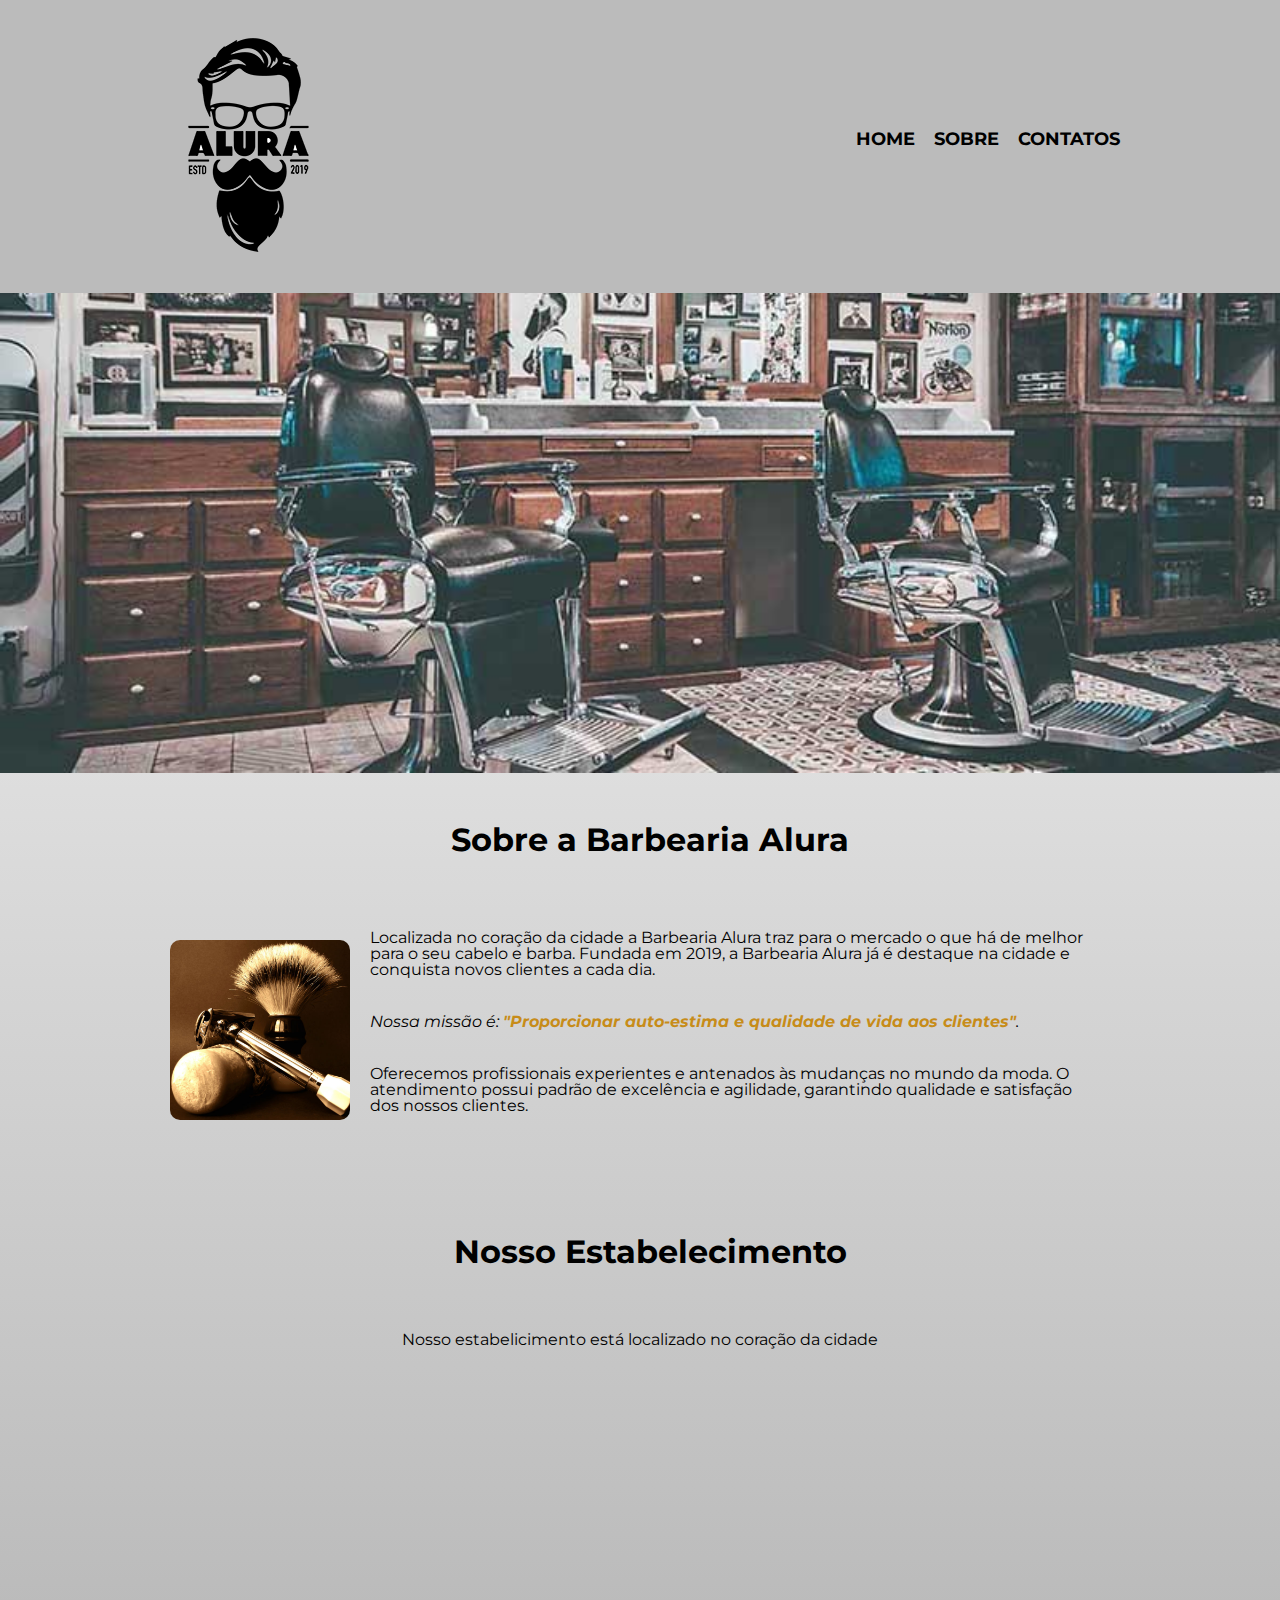
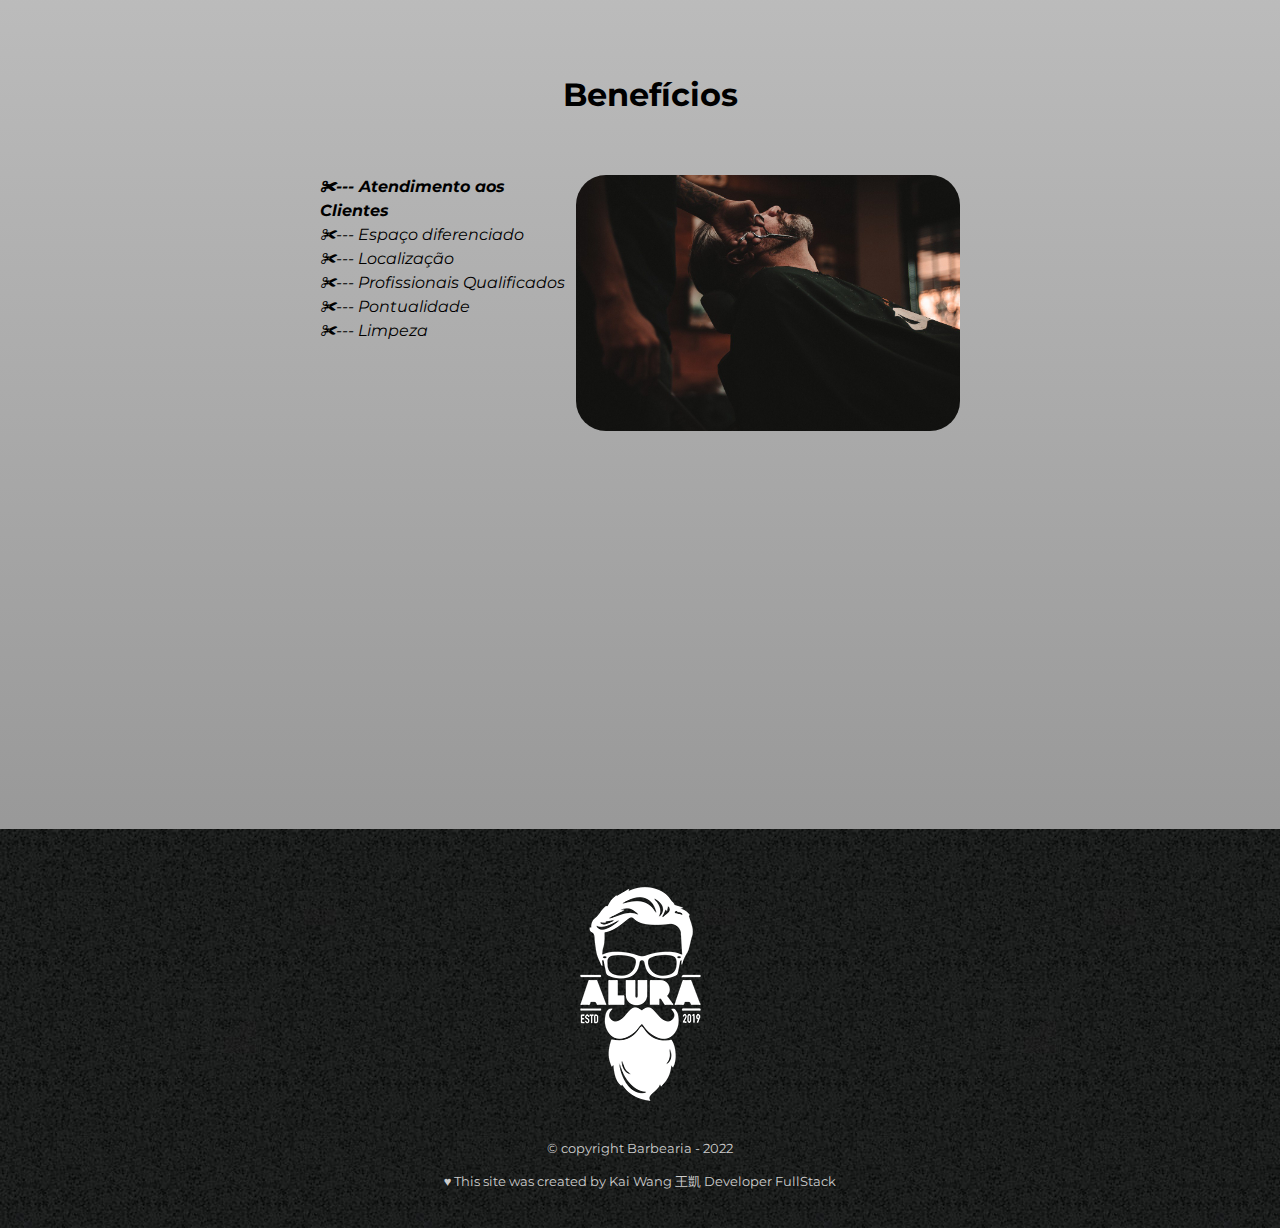
<file: index.html>
<!DOCTYPE html>
<html lang="pt-br">
	<head>
		<meta charset="UTF-8">
		<meta name="viewport" content="width=device-width">
		<title>Index - Barbearia</title>
		<link rel="stylesheet" href="./resource/styles/reset.css">
		<link rel="stylesheet" href="./resource/styles/style.css">
		<link rel="stylesheet" href="./resource/styles/footer.css">
   	    <link rel="stylesheet" href="./resource/styles/header.css">
		<link rel="preconnect" href="https://fonts.googleapis.com">
		<link rel="preconnect" href="https://fonts.gstatic.com" crossorigin>
		<link href="https://fonts.googleapis.com/css2?family=Montserrat:wght@100&display=swap" rel="stylesheet"> 
	
	</head>

	<body>
		<header>
			<div class="container">
				<h1>
					<img src="/resource/img/logo.png" alt="Logo barbearia">
				</h1>
				
				<nav class="navbar-barbearia">
					<ul>
						<li><a href="./products.html" target="_blank" rel="noopener noreferrer">Home</a></li>
						<li><a href="./index.html" target="_blank" rel="noopener noreferrer">Sobre</a></li>
						<li><a href="./contato.html" target="_blank" rel="noopener noreferrer">Contatos</a></li>
					</ul>
				</nav>
			</div>
		</header>

		<img class="banner" src="./resource/img/banner.jpg">
		
		<main >
				<div class="principal">
					<section class="principal--content">
						<h2 class="titulo-principal">Sobre a Barbearia Alura</h2>
						<img class="utensilios" src="./resource/img/utensilios.jpg" alt="utensilios de um barbeiro">
						<p class="principal-paragraph-content">Localizada no coração da cidade a <strong>Barbearia Alura</strong> traz para o mercado o que há de melhor para o seu cabelo e barba. Fundada em 2019, a Barbearia Alura já é destaque na cidade e conquista novos clientes a cada dia.</p>
			
						<p class="principal-paragraph-content" ><em>Nossa missão é: <strong>"Proporcionar auto-estima e qualidade de vida aos clientes"</strong>.</em></p>
			
						<p class="principal-paragraph-content">Oferecemos profissionais experientes e antenados às mudanças no mundo da moda. O atendimento possui padrão de excelência e agilidade, garantindo qualidade e satisfação dos nossos clientes.</p>
					</section>
				</div>
		
			<div class="main-container">

			<section class="mapa">
				<h3 class="titulo-principal">Nosso Estabelecimento</h3>
				<p>Nosso estabelicimento está localizado no coração da cidade</p>
				<iframe src="https://www.google.com/maps/embed?pb=!1m18!1m12!1m3!1d3657.114432872333!2d-46.654822510996446!3d-23.564333262533523!2m3!1f0!2f0!3f0!3m2!1i1024!2i768!4f13.1!3m3!1m2!1s0x94ce59541c6c79c3%3A0x36b90a85f0f8cb33!2sGrupo%20Alura!5e0!3m2!1spt-BR!2sbr!4v1669269662750!5m2!1spt-BR!2sbr" width="100%" height="200" style="border:0;" allowfullscreen="" loading="lazy" referrerpolicy="no-referrer-when-downgrade"></iframe>
			</section>
				
			<section class="beneficios">
				<h3 class="titulo-principal">Benefícios</h3>
				
				<div class="conteudo-beneficios">
					<ul class="lista-beneficios">
						<li class="itens">Atendimento aos Clientes</li>
						<li class="itens">Espaço diferenciado</li>
						<li class="itens">Localização</li>
						<li class="itens">Profissionais Qualificados</li>
						<li class="itens">Pontualidade</li>
						<li class="itens">Limpeza</li>
					</ul><img src="./resource/img/beneficios.jpg" class="imagem-beneficios">
				</div>

				<div class="video">
					<iframe width="100%" height="315" src="https://www.youtube.com/embed/wcVVXUV0YUY" frameborder="0" allow="accelerometer; autoplay; encrypted-media; gyroscope; picture-in-picture" allowfullscreen></iframe>
				</div>
				
			</section>
				
			</div>
		</main>

		<footer>
			<img src="./resource/img/logo-branco.png" alt="Logo rodapé">
			<p> &copy; copyright Barbearia  - 2022 </p>
			<p> &hearts; This site was created by Kai Wang 王凱 Developer FullStack </p>
		</footer>
	</body>
</html>
</file>
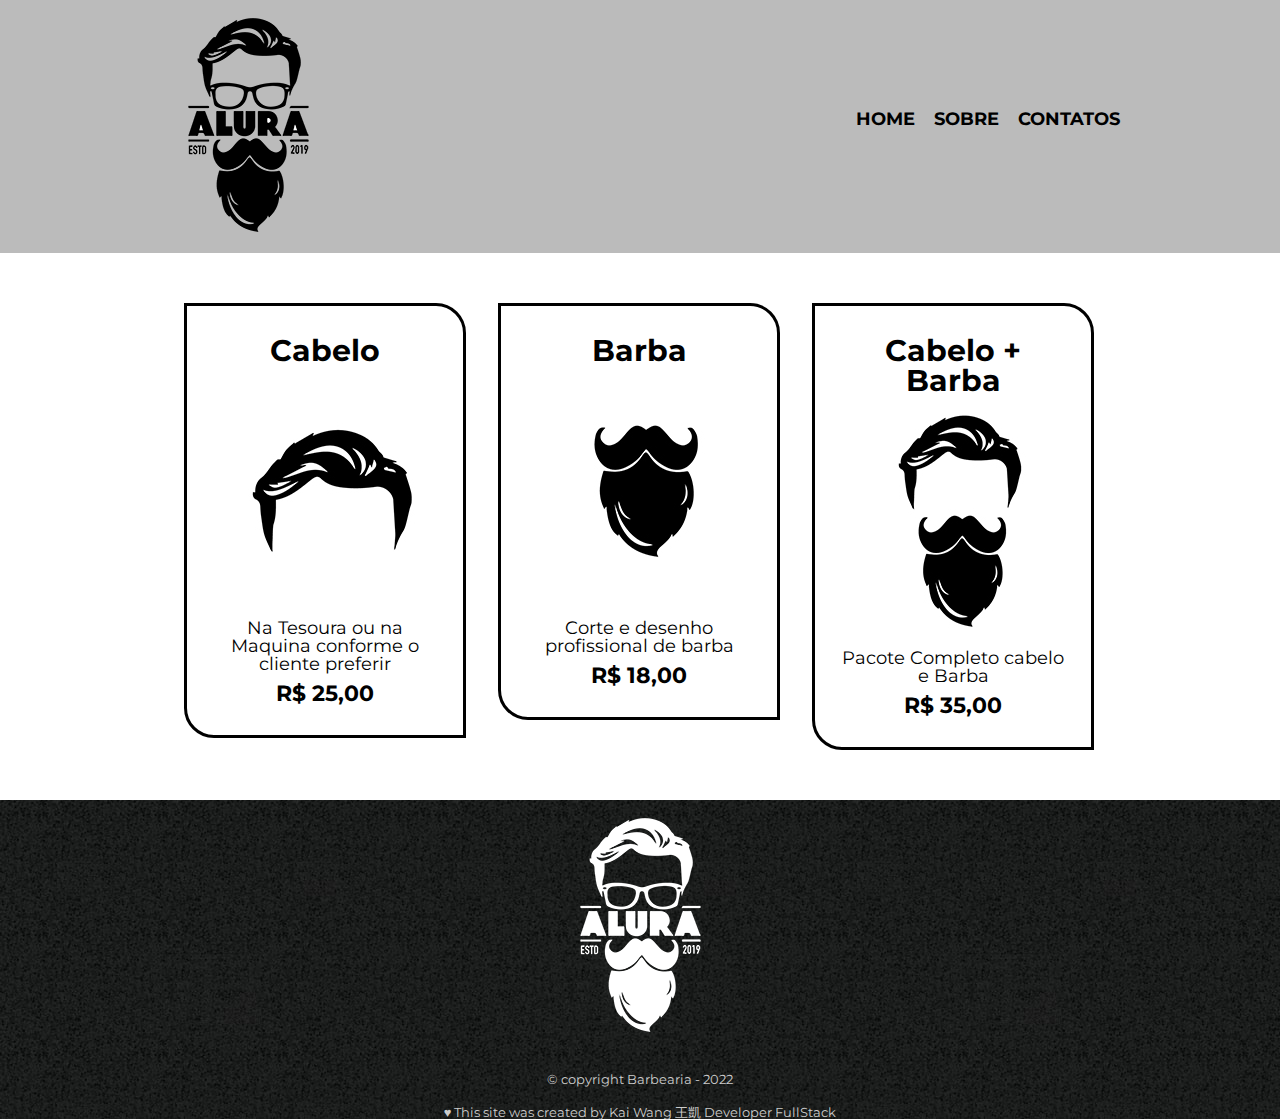
<file: products.html>
<!DOCTYPE html>
<html lang="en">
<head>
    <meta charset="UTF-8">
    <meta http-equiv="X-UA-Compatible" content="IE=edge">
    <meta name="viewport" content="width=device-width, initial-scale=1.0">
    <link rel="stylesheet" href="./resource/styles/footer.css">
    <link rel="stylesheet" href="./resource/styles/header.css">
    <link rel="stylesheet" href="./resource/styles/reset.css">
    <link rel="stylesheet" href="./resource/styles/products.css">
    <link rel="preconnect" href="https://fonts.googleapis.com">
    <link rel="preconnect" href="https://fonts.gstatic.com" crossorigin>
    <link href="https://fonts.googleapis.com/css2?family=Montserrat:wght@100&display=swap" rel="stylesheet"> 
    
    <title>sobre - barbearia</title>
</head>
<body>
    <header>
        <div class="container">
            <h1>
                <img src="/resource/img/logo.png" alt="Logo barbearia">
            </h1>
            
            <nav class="navbar-barbearia">
                <ul>
                    <li><a href="./products.html" target="_blank" rel="noopener noreferrer">Home</a></li>
                    <li><a href="./index.html" target="_blank" rel="noopener noreferrer">Sobre</a></li>
                    <li><a href="./contato.html" target="_blank" rel="noopener noreferrer">Contatos</a></li>
                </ul>
            </nav>
        </div>
    </header>
    <main>
        <ul class="products">
            <li>
                <h2>Cabelo</h2>
                <img src="./resource/img/cabelo.jpg" alt="Cabelo">
                <p class="description-products">Na Tesoura ou na Maquina conforme o cliente preferir</p>
                <p class="price-products">R$ 25,00</p>
            </li>
            <li>
                <h2>Barba</h2>
                <img src="./resource/img/barba.jpg" alt="Barba">
                <p class="description-products">Corte e desenho profissional de barba</p>
                <p class="price-products">R$ 18,00</p>
            </li>
            <li>
                <h2>Cabelo + Barba</h2>
                <img src="./resource/img/cabelo+barba.jpg" alt="Cabelo + Barba">
                <p class="description-products">Pacote Completo cabelo e Barba</p>
                <p class="price-products">R$ 35,00</p>
            </li>
        </ul>
        
    </main>
    <footer>
        <img src="./resource/img/logo-branco.png" alt="Logo rodapé">
        <p> &copy; copyright Barbearia  - 2022 </p>
        <p> &hearts; This site was created by Kai Wang 王凱 Developer FullStack </p>
    </footer>
</body>
</html>
</file>
<file: resource/styles/style.css>
body{
	background: linear-gradient(#FEFEFE, #888888);
	font-family: "Montserrat", sans-serif;
}

.banner{
	width: 100%;
}

.principal{
	padding: 3em 0;
	
}
.principal--content{
	width: 940px;
	margin: 0 auto;
}

.main-container {
	width: 960px;
	margin: 0 auto;
}

.titulo-principal {
	text-align: center;
	font-weight: bold;
	font-size: 2em;
	margin-bottom:2em;
	clear: left;
	padding-left: 20px;
	text-shadown: 10px 10px 10px #000000;
}

.principal-paragraph-content {
	text-align: left;
	padding: 10px;
	margin: 0 0 1em;
}

em strong {
	color: #c78c19;
	font-weight: bold;
}

.principal em {
	font-style: italic;
}

.itens {
	font-style: italic;
	line-height: 1.5em;
}

.itens:before{
	content:  "\2700---  "
}

.itens:first-child{
	font-weight: bold;
}

.beneficios {
	padding: 3em 0;
}
.conteudo-beneficios{
	width: 640px;
	margin: 0 auto;
}
.lista-beneficios{
	width: 40%;
	display: inline-block;
}
.imagem-beneficios {
	width: 60%;
	margin: 0 auto;
	border-radius: 30px;
	vertical-align: top;
	transition: 400ms;
	box-shadown: 10px 10px 10px #000000;
}
.imagem-beneficios:hover{
	opacity: 0.3;
}

.utensilios{
	width: 180px;
	float: left;
	margin: 20px 20px 20px 0;
	border-radius: 10px;
}

.mapa{
	padding: 3em 0;
}
.mapa p{
	margin: 2em 0 2em;
	text-align: center;
}

.video {
    width: 560px;
    margin: 1em auto;
}



@media screen and (max-width: 940px){
	.principal, .mapa, .video, .principal--content, .main-container, .conteudo-beneficios{
		width: 80%;
		margin: 0 auto;
	}

	.lista-beneficios, .imagem-beneficios{
		margim: 10px auto;
	}
	.video{
		margin-top: 20px;
	}
}

@media screen and (max-width: 480px){
	.principal, .mapa, .video, .principal--content, .main-container, .conteudo-beneficios{
		width: auto;
		margin: 0;
	}
	
	.beneficios, .main-container, .conteudo-beneficios{
		margin: 0;
	}
	.lista-beneficios, .imagem-beneficios{
		width: 90%;
	}
	.itens{
		text-align: center;
	}
}
</file>
<file: resource/styles/footer.css>
body{
	font-family: "Montserrat", sans-serif;
}

footer {
    background: url("../../resource/img/bg.jpg");
    padding: 40px 0;
    text-align: center;
}

footer p {
    color: #CCCCCC;
    font-size: 13px;
    margin: 20px 0 0;
}
</file>
<file: resource/styles/header.css>
header {
    background: #BBBBBB;
    padding: 20px 0;
}

body{
	font-family: "Montserrat", sans-serif;
}

.container {
    position: relative;
    width: 960px;
    margin: 0 auto;
}

.navbar-barbearia {
    position: absolute;
    right: 0;
    top: 110px;

}

.navbar-barbearia li {
    display: inline;

    text-decoration: none;

    margin: 0 0 0 15px;
}

.navbar-barbearia li a {
    color: #000000;

    font-weight: bold;
    font-size: 18px;

    text-decoration: none;
    text-transform: uppercase;
}

.navbar-barbearia a:hover {
    color: #c78c19;
    text-decoration: underline;
}

@media screen and (max-width: 480px){
	.container{
        width: auto;
        position: static;
    }
    
    .navbar-barbearia li{
        text-align: center;
    }
    .navbar-barbearia{
        position: static;
        margin-right:  0 auto;
        text-align: center;
    }
    h1{
        text-align: center;
    }
}

@media screen and (max-width: 940px){
    .container{
        width: auto;
    }
    .navbar-barbearia li{
        display: block;
        
    }
    .navbar-barbearia{
        margin-right: 10%;
    }
    
}
</file>
<file: resource/styles/products.css>
body{
	font-family: "Montserrat", sans-serif;
}
.products {
    width: 940px;
    margin: 0 auto;
    padding: 50px 0;
}

.products li{

    box-sizing: border-box;
    border: 3px solid #000000;
    border-radius: 0 30px 0 30px;

    display: inline-block;

    margin: 0 1.5%;
    padding: 30px 20px;
    
    text-align: center;
    vertical-align: top;
    
    width: 30%;
}

.products li:hover {
    border-color: #c78c19;
}
.products li:hover h2 {
    font-size: 33px;
}
.products li:active{
    border-color: #088c19;
}
.products h2 {
    font-size: 30px;
    font-weight: bold;
}
.description-products{
    font-size: 18px;
}

.price-products{
    font-size: 22px;
    font-weight: bold;

    margin: 10px 0 0;
}



@media screen and (max-width: 480px)
{
    .products li{
        margin: 10px 20px;
        width: auto;
    }
}

@media screen and (max-width: 940px)
{
    .products{
        width: auto;
    }
    .products li{
        display: block;
        margin: 10px auto;
        width: 60%;
    }
    .products img{
        width: 80%;
    }
}
</file>
